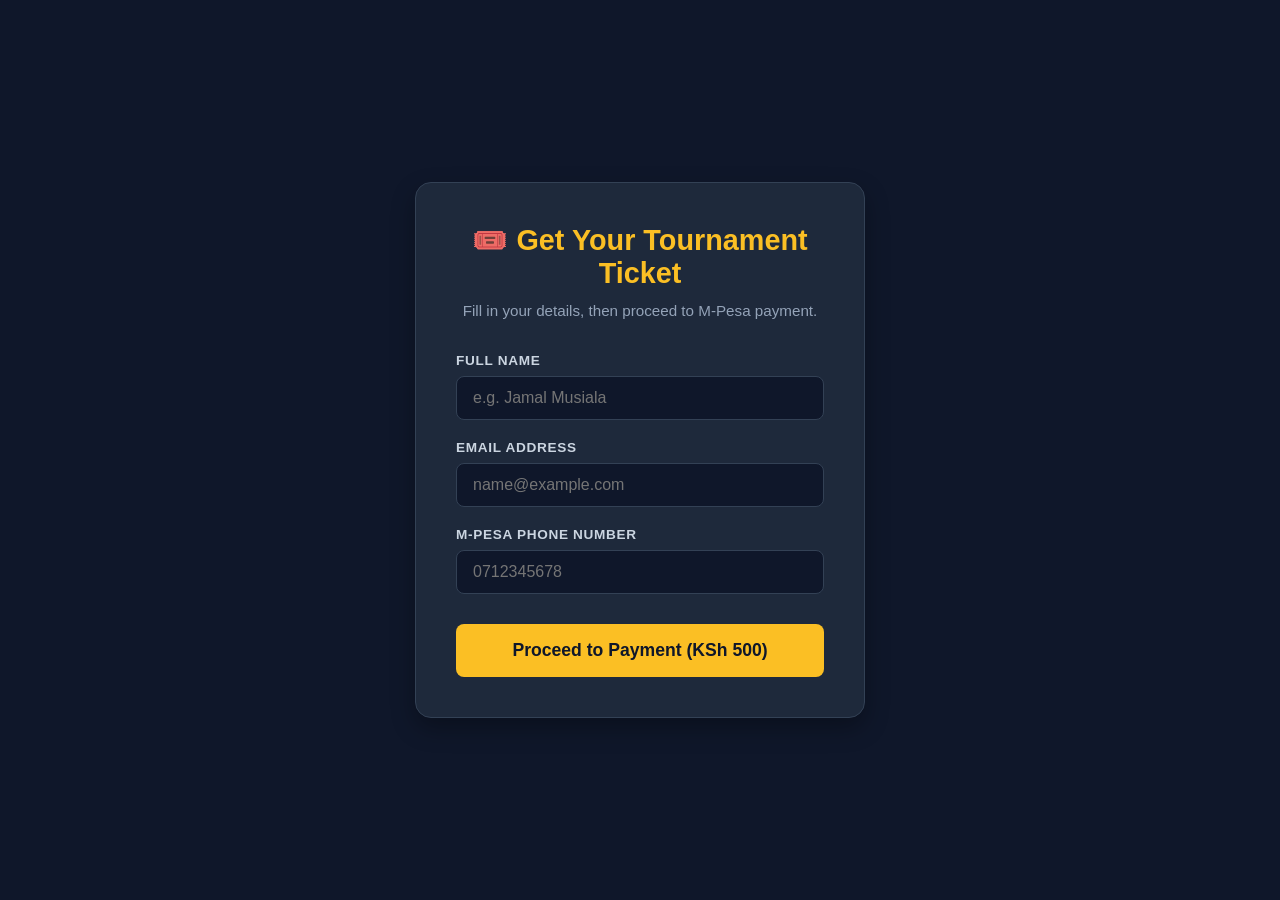
<file: register.html>
<!DOCTYPE html>
<html lang="en">
<head>
    <meta charset="UTF-8">
    <meta name="viewport" content="width=device-width, initial-scale=1.0">
    <title>Register | Tournament Tickets</title>
    <link rel="stylesheet" href="style.css">
</head>
<body>

    <div class="registration-container">
        <h2>🎟️ Get Your Tournament Ticket</h2>
        <p>Fill in your details, then proceed to M-Pesa payment.</p>

        <form id="ticketForm">
            <div class="input-group">
                <label for="name">Full Name</label>
                <input type="text" id="name" placeholder="e.g. Jamal Musiala" required>
            </div>

            <div class="input-group">
                <label for="email">Email Address</label>
                <input type="email" id="email" placeholder="name@example.com" required>
            </div>

            <div class="input-group">
                <label for="phone">M-Pesa Phone Number</label>
                <input type="tel" id="phone" placeholder="0712345678" required>
            </div>

            <button type="submit" id="payBtn">Proceed to Payment (KSh 500)</button>
        </form>
    </div>

    <script src="script.js"></script>
</body>
</html>
</file>
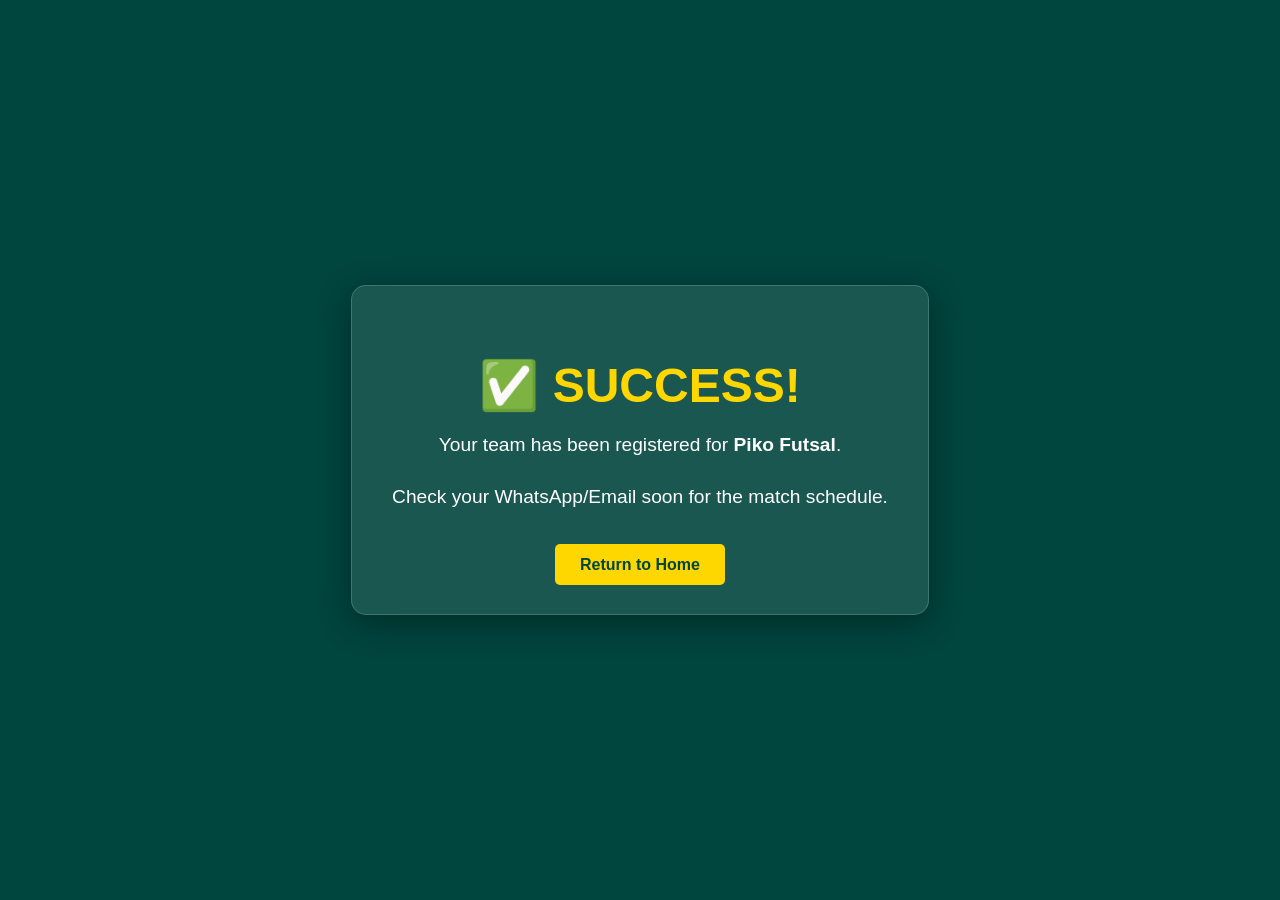
<file: thanks.html>
<!DOCTYPE html>
<html lang="en">
<head>
    <meta charset="UTF-8">
    <meta name="viewport" content="width=device-width, initial-scale=1.0">
    <title>Registration Complete | Piko Futsal</title>
    <style>
        body {
            font-family: 'Segoe UI', Tahoma, Geneva, Verdana, sans-serif;
            background-color: #00453e; /* Matches a football pitch/Chelsea vibe */
            color: white;
            display: flex;
            justify-content: center;
            align-items: center;
            height: 100vh;
            margin: 0;
            text-align: center;
        }
        .container {
            background: rgba(255, 255, 255, 0.1);
            padding: 40px;
            border-radius: 15px;
            box-shadow: 0 8px 32px 0 rgba(0, 0, 0, 0.37);
            border: 1px solid rgba(255, 255, 255, 0.18);
        }
        h1 { color: #ffd700; font-size: 3rem; margin-bottom: 10px; }
        p { font-size: 1.2rem; margin-bottom: 30px; }
        .btn {
            background-color: #ffd700;
            color: #00453e;
            padding: 12px 25px;
            text-decoration: none;
            font-weight: bold;
            border-radius: 5px;
            transition: 0.3s;
        }
        .btn:hover { background-color: white; }
    </style>
</head>
<body>
    <div class="container">
        <h1>✅ SUCCESS!</h1>
        <p>Your team has been registered for <strong>Piko Futsal</strong>.</p>
        <p>Check your WhatsApp/Email soon for the match schedule.</p>
        <br>
        <a href="index.html" class="btn">Return to Home</a>
    </div>
</body>
</html>
</file>
<file: style.css>
/* General Setup */
* {
    margin: 0;
    padding: 0;
    box-sizing: border-box;
    font-family: 'Inter', -apple-system, BlinkMacSystemFont, "Segoe UI", Roboto, sans-serif;
}

body {
    background-color: #0f172a; /* Dark navy professional background */
    color: #f8fafc;
    display: flex;
    justify-content: center;
    align-items: center;
    min-height: 100vh;
    padding: 20px;
}

/* Registration Card */
.registration-container {
    background: #1e293b;
    width: 100%;
    max-width: 450px;
    padding: 40px;
    border-radius: 16px;
    box-shadow: 0 10px 25px rgba(0, 0, 0, 0.3);
    border: 1px solid #334155;
}

h2 {
    font-size: 1.8rem;
    margin-bottom: 10px;
    color: #fbbf24; /* Golden yellow for tickets */
    text-align: center;
}

p {
    color: #94a3b8;
    font-size: 0.95rem;
    margin-bottom: 30px;
    text-align: center;
    line-height: 1.5;
}

/* Form Styling */
#ticketForm {
    display: flex;
    flex-direction: column;
    gap: 20px;
}

.input-group {
    display: flex;
    flex-direction: column;
    gap: 8px;
    text-align: left;
}

label {
    font-size: 0.85rem;
    font-weight: 600;
    color: #cbd5e1;
    text-transform: uppercase;
    letter-spacing: 0.05em;
}

input {
    background: #0f172a;
    border: 1px solid #334155;
    color: white;
    padding: 12px 16px;
    border-radius: 8px;
    font-size: 1rem;
    transition: all 0.3s ease;
}

input:focus {
    outline: none;
    border-color: #fbbf24;
    box-shadow: 0 0 0 2px rgba(251, 191, 36, 0.2);
}

/* Submit Button */
#payBtn {
    background: #fbbf24;
    color: #0f172a;
    border: none;
    padding: 16px;
    border-radius: 8px;
    font-size: 1.1rem;
    font-weight: 700;
    cursor: pointer;
    transition: transform 0.2s, background 0.3s;
    margin-top: 10px;
}

#payBtn:hover {
    background: #f59e0b;
    transform: translateY(-2px);
}

#payBtn:active {
    transform: translateY(0);
}

/* Success Page Specifics (for success.html later) */
.success-card {
    text-align: center;
}

.success-icon {
    font-size: 4rem;
    color: #22c55e;
    margin-bottom: 20px;
}
</file>
